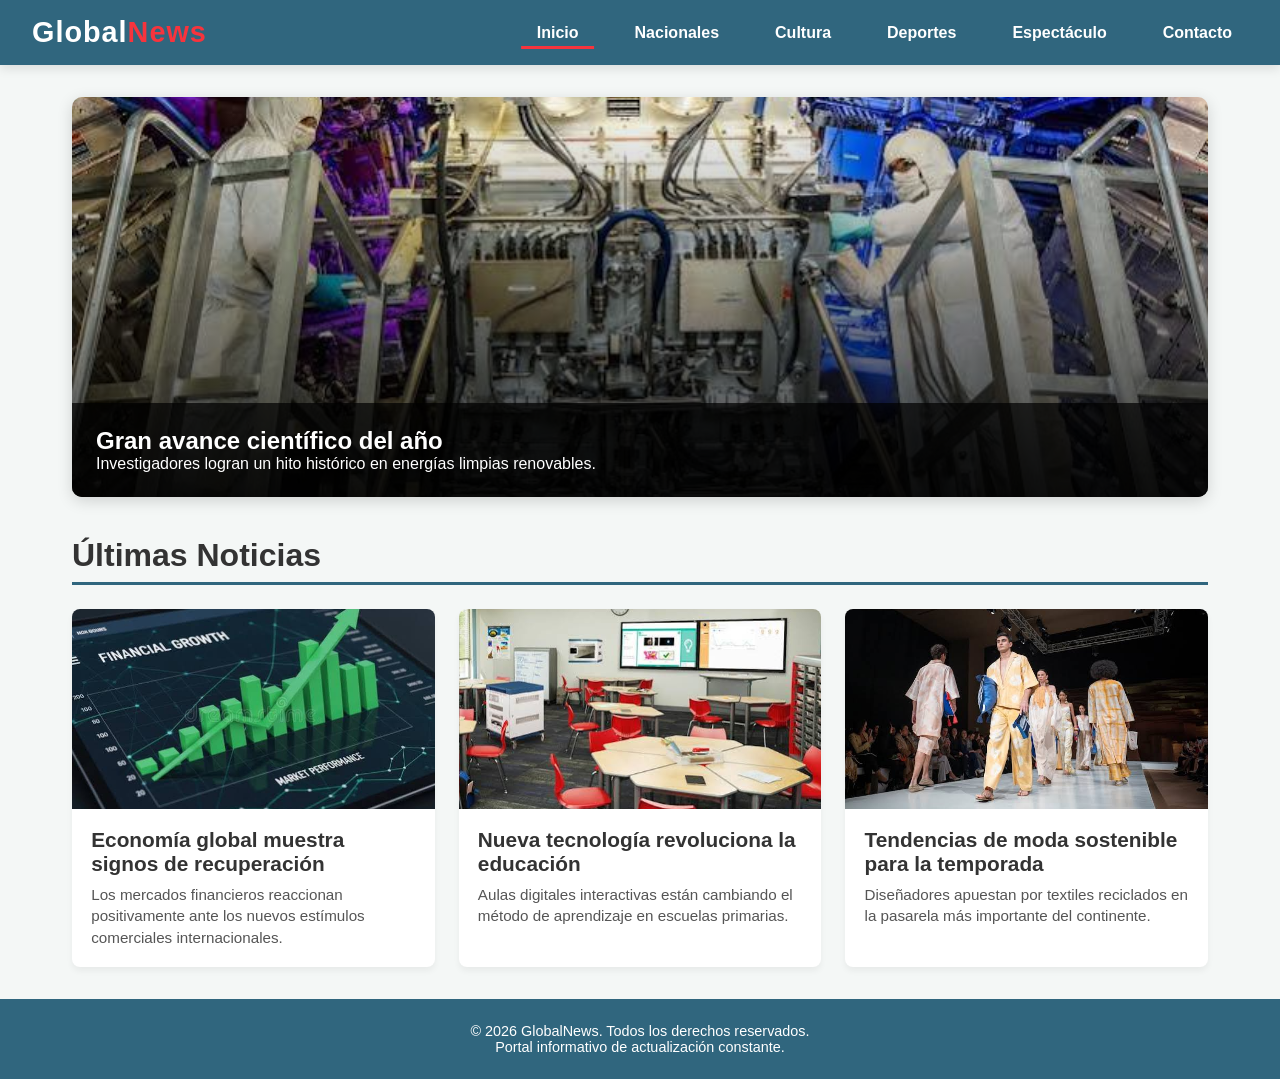
<file: index.html>
<!DOCTYPE html>
<html lang="es">
<head>
    <meta charset="UTF-8">
    <meta name="viewport" content="width=device-width, initial-scale=1.0">
    <title>GlobalNews - Tu Portal de Noticias</title>
    <link rel="stylesheet" href="styles.css">
</head>
<body>

    <!-- Encabezado y Navegación -->
    <header class="site-header">
        <div class="logo">
            <h1>Global<span>News</span></h1>
        </div>
        <nav class="nav-menu">
            <ul>
                <li><a href="#" class="nav-link active" data-page="inicio.html">Inicio</a></li>
                <li><a href="#" class="nav-link" data-page="nacionales.html">Nacionales</a></li>
                <li><a href="#" class="nav-link" data-page="cultura.html">Cultura</a></li>
                <li><a href="#" class="nav-link" data-page="deportes.html">Deportes</a></li>
                <li><a href="#" class="nav-link" data-page="espectaculo.html">Espectáculo</a></li>
                <li><a href="#" class="nav-link" data-page="contacto.html">Contacto</a></li>
            </ul>
        </nav>
    </header>

    <!-- Contenedor Dinámico -->
    <main id="content-container">
        <!-- El contenido de las secciones se cargará aquí automáticamente -->
    </main>

    <!-- Pie de Página -->
    <footer class="site-footer">
        <div class="footer-content">
            <p>&copy; 2026 GlobalNews. Todos los derechos reservados.</p>
            <p>Portal informativo de actualización constante.</p>
        </div>
    </footer>

    <!-- Script para carga dinámica sin iframe -->
    <script>
        document.addEventListener("DOMContentLoaded", () => {
            const container = document.getElementById("content-container");
            const links = document.querySelectorAll(".nav-link");

            // Función para cargar páginas
            const loadPage = async (pageUrl) => {
                try {
                    const response = await fetch(pageUrl);
                    if (!response.ok) throw new Error("Error al cargar la sección");
                    const html = await response.text();
                    container.innerHTML = html;
                    
                    // Inicializar el slider si se carga el inicio
                    if(pageUrl === 'inicio.html') {
                        initSlider();
                    }
                } catch (error) {
                    container.innerHTML = `<p class="error-msg">Lo sentimos, no se pudo cargar el contenido. (${error.message})</p>`;
                }
            };

            // Evento para los enlaces del menú
            links.forEach(link => {
                link.addEventListener("click", (e) => {
                    e.preventDefault();
                    links.forEach(l => l.classList.remove("active"));
                    link.classList.add("active");
                    
                    const page = link.getAttribute("data-page");
                    loadPage(page);
                });
            });

            // Carga inicial (Inicio)
            loadPage("inicio.html");
        });

        // Lógica básica del slider para inicio.html
        function initSlider() {
            const slides = document.querySelectorAll('.slide');
            if(slides.length === 0) return;
            let currentSlide = 0;

            setInterval(() => {
                slides[currentSlide].classList.remove('active');
                currentSlide = (currentSlide + 1) % slides.length;
                slides[currentSlide].classList.add('active');
            }, 4000);
        }
    </script>
</body>
</html>
</file>
<file: styles.css>
/* --- Variables y Paleta de Colores --- */
:root {
    --primary-color: #30667e;   /* Azul Oscuro */
    --accent-color: #f7343d;    /* Rojo Informativo */
    --text-color: #333333;      /* Gris Oscuro */
    --bg-light: #f4f7f6;        /* Fondo claro */
    --white: #ffffff;
    --transition: all 0.3s ease;
}

/* --- Estilos Generales --- */
* {
    margin: 0;
    padding: 0;
    box-sizing: border-box;
}

body {
    font-family: 'Arial', 'Helvetica', sans-serif;
    color: var(--text-color);
    background-color: var(--bg-light);
    display: flex;
    flex-direction: column;
    min-height: 100vh;
}

/* --- Encabezado y Menú Animado --- */
.site-header {
    background-color: var(--primary-color);
    color: var(--white);
    padding: 1rem 2rem;
    display: flex;
    justify-content: space-between;
    align-items: center;
    position: sticky;
    top: 0;
    z-index: 1000;
    box-shadow: 0 4px 10px rgba(0,0,0,0.1);
}

.logo h1 {
    font-size: 1.8rem;
    letter-spacing: 1px;
}

.logo h1 span {
    color: var(--accent-color);
}

.nav-menu ul {
    display: flex;
    list-style: none;
    gap: 1.5rem;
}

.nav-menu a {
    color: var(--white);
    text-decoration: none;
    font-weight: bold;
    font-size: 1rem;
    padding: 0.5rem 1rem;
    position: relative;
    transition: var(--transition);
}

/* Animación del menú al pasar el mouse (Efecto línea expansiva) */
.nav-menu a::after {
    content: '';
    position: absolute;
    bottom: 0;
    left: 50%;
    width: 0;
    height: 3px;
    background-color: var(--accent-color);
    transition: var(--transition);
    transform: translateX(-50%);
}

.nav-menu a:hover::after,
.nav-menu a.active::after {
    width: 100%;
}

.nav-menu a:hover {
    color: var(--accent-color);
}

/* --- Contenedor Principal --- */
#content-container {
    flex: 1;
    padding: 2rem;
    max-width: 1200px;
    width: 100%;
    margin: 0 auto;
    animation: fadeIn 0.5s ease-in-out;
}

@keyframes fadeIn {
    from { opacity: 0; transform: translateY(10px); }
    to { opacity: 1; transform: translateY(0); }
}

/* --- Componentes de las Secciones --- */
.section-title {
    font-size: 2rem;
    border-bottom: 3px solid var(--primary-color);
    padding-bottom: 0.5rem;
    margin-bottom: 1.5rem;
}

/* Grilla de Noticias */
.news-grid {
    display: grid;
    grid-template-columns: repeat(auto-fit, minmax(300px, 1fr));
    gap: 1.5rem;
}

.news-card {
    background: var(--white);
    border-radius: 8px;
    overflow: hidden;
    box-shadow: 0 4px 6px rgba(0,0,0,0.05);
    transition: transform 0.3s ease;
}

.news-card:hover {
    transform: translateY(-5px);
}

.news-img-placeholder {
    width: 100%;
    height: 200px;
    background: #ddd;
    display: flex;
    align-items: center;
    justify-content: center;
    color: #666;
    font-weight: bold;
}

.news-body {
    padding: 1.2rem;
}

.news-body h3 {
    margin-bottom: 0.5rem;
    font-size: 1.3rem;
}

.news-body p {
    font-size: 0.95rem;
    color: #555;
    line-height: 1.4;
}

/* --- Slider de Imágenes (Inicio) --- */
.slider-wrapper {
    position: relative;
    width: 100%;
    height: 400px;
    overflow: hidden;
    border-radius: 10px;
    margin-bottom: 2.5rem;
    box-shadow: 0 4px 15px rgba(0,0,0,0.15);
}

.slide {
    position: absolute;
    width: 100%;
    height: 100%;
    opacity: 0;
    transition: opacity 1s ease-in-out;
    display: flex;
    align-items: flex-end;
}

.slide.active {
    opacity: 1;
}

.slide-caption {
    background: rgba(0, 0, 0, 0.7);
    color: var(--white);
    padding: 1.5rem;
    width: 100%;
}

/* --- Formularios (Contacto) --- */
.contact-form {
    max-width: 600px;
    background: var(--white);
    padding: 2rem;
    border-radius: 8px;
    box-shadow: 0 4px 6px rgba(0,0,0,0.05);
}

.form-group {
    margin-bottom: 1.2rem;
}

.form-group label {
    display: block;
    margin-bottom: 0.5rem;
    font-weight: bold;
}

.form-group input, .form-group textarea {
    width: 100%;
    padding: 0.75rem;
    border: 1px solid #ccc;
    border-radius: 4px;
    font-family: inherit;
}

.submit-btn {
    background-color: var(--primary-color);
    color: var(--white);
    padding: 0.75rem 1.5rem;
    border: none;
    border-radius: 4px;
    cursor: pointer;
    font-weight: bold;
    transition: var(--transition);
}

.submit-btn:hover {
    background-color: var(--accent-color);
}

/* --- Pie de Página --- */
.site-footer {
    background-color: var(--primary-color);
    color: var(--white);
    text-align: center;
    padding: 1.5rem;
    margin-top: auto;
    font-size: 0.9rem;
}

.error-msg {
    color: var(--accent-color);
    text-align: center;
    font-weight: bold;
    padding: 2rem;
}
</file>
